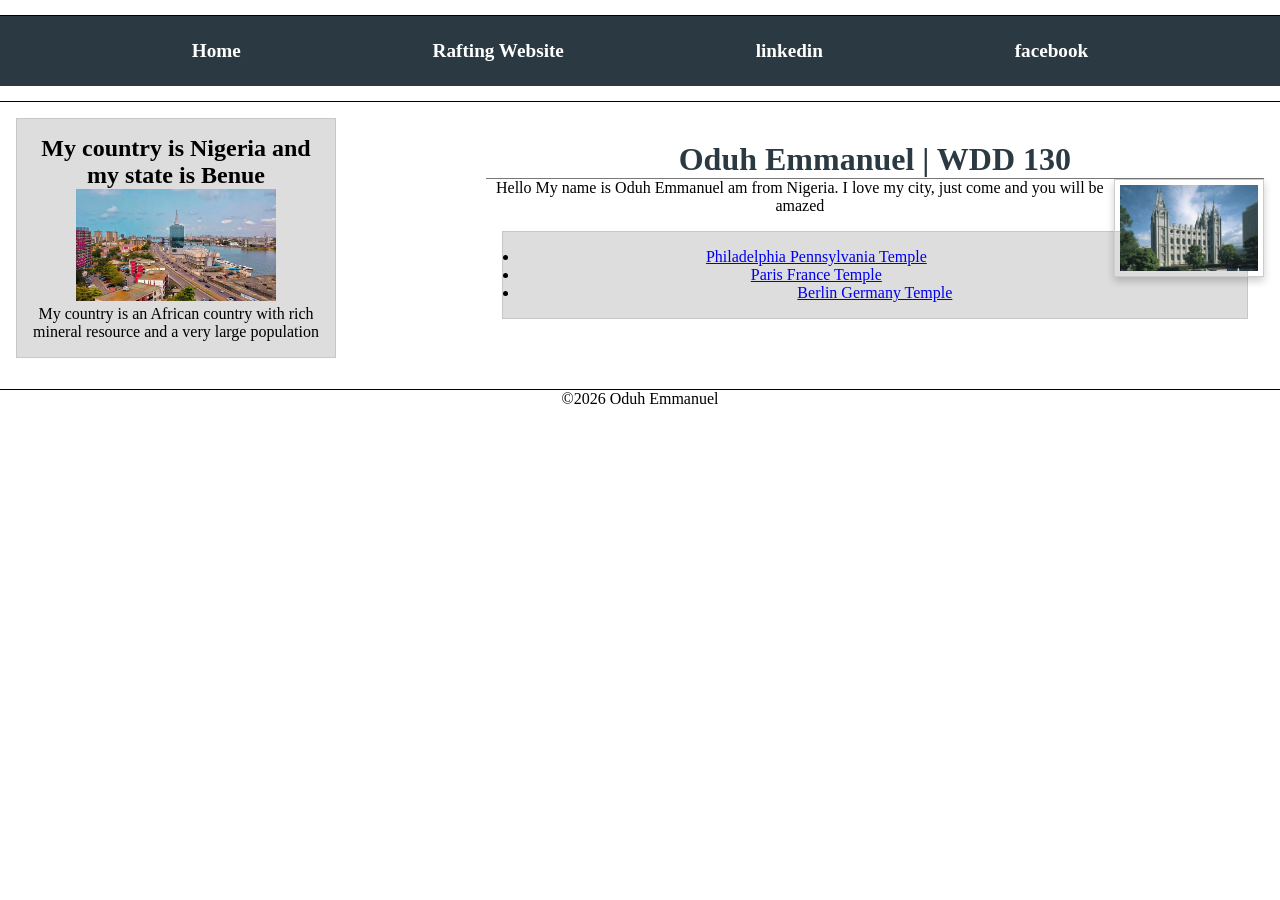
<file: index.html>
<!DOCTYPE html>
<html lang="en">

<head>
    <meta charset="UTF-8">
    <meta name="viewport" content="width=device-width, initial-scale=1.0">
    <title>WDD 130 | EMMANUEL ODUH</title>
    <meta name="description"
      content="Welcome to the personal homepage of Oduh Emmanuel, a WDD 130 student from Nigeria sharing insights about his city, culture, and background.">
    <meta name="author" content="Emmanuel Oduh">
    <link rel="stylesheet" href="styles/styles.css">
</head>

<body>
    <header>
        <nav>
            <a href="#">Home</a>
            <a href="wwr/">Rafting Website</a>
            <a href="https://www.linkedin.com/in/emmanuel-oduh-33a767352/">linkedin</a>
            <a href="https://facebook.com">facebook</a>
        </nav>
    </header>
    <div class="grid">
        <main>
            <h1>Oduh Emmanuel | WDD 130</h1>
            <img src="images/profile.jpg" alt="The Salt Lake Temple.">
            <p>Hello My name is Oduh Emmanuel am from Nigeria. I love my city, just come and you
                will
                be amazed</p>
            <ul class="box">
                <li><a href="https://www.churchofjesuschrist.org/temples/details/philadelphia-pennsylvania-temple"
                      target="_blank" rel="noopener">Philadelphia Pennsylvania Temple</a></li>
                <li><a href="https://www.churchofjesuschrist.org/temples/details/paris-france-temple"
                      target="_blank" rel="noopener">Paris France Temple</a></li>
                <li><a href="https://www.churchofjesuschrist.org/temples/details/berlin-germany-temple"
                      target="_blank" rel="noopener">Berlin Germany Temple</a></li>
            </ul>
        </main>
        <aside class="box">
            <h2>My country is Nigeria and my state is Benue</h2>
            <img src="images/nigeria_picture.jpg" alt="A picture of my country">
            <p>My country is an African country with rich mineral resource and a very large
                population
            </p>
        </aside>
    </div>

    <footer>
        <p>©2026 Oduh Emmanuel</p>
    </footer>
</body>

</html>
</file>
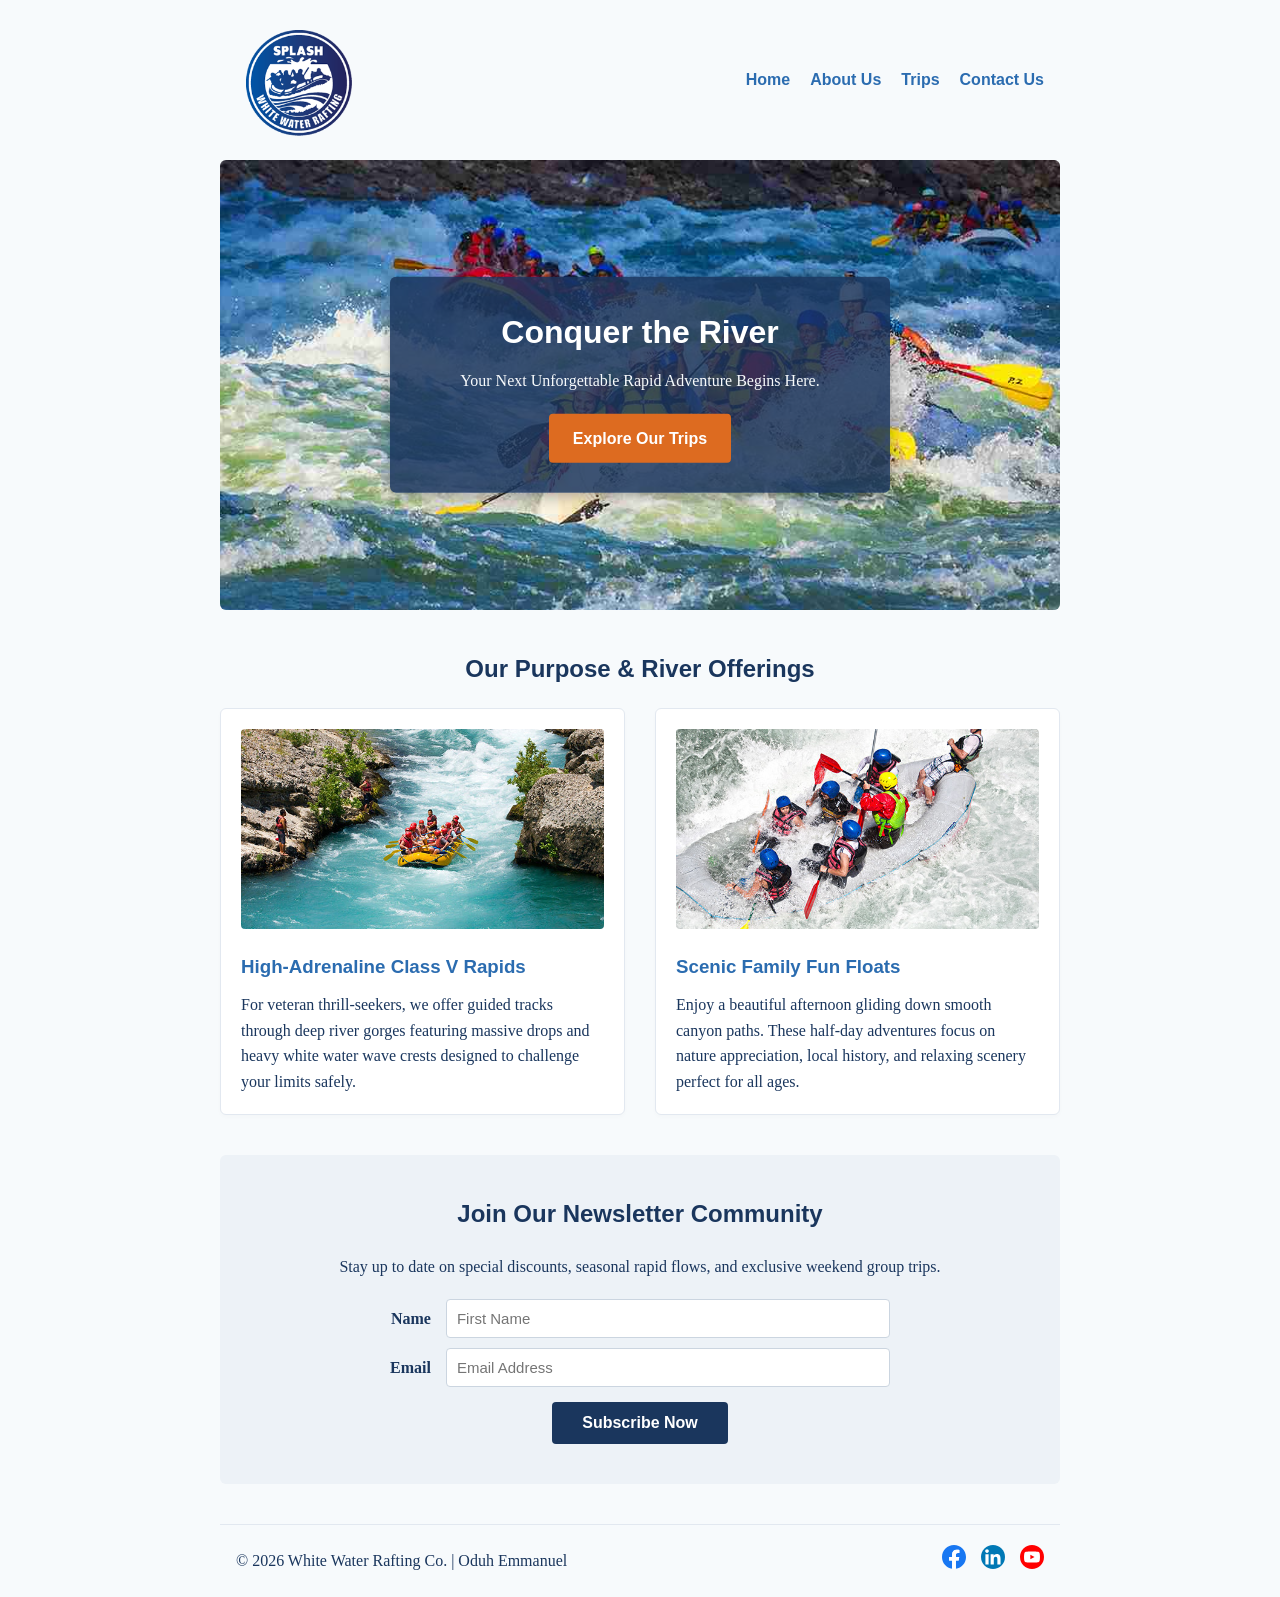
<file: wwr/index.html>
<!DOCTYPE html>
<html lang="en">

<head>
    <meta charset="UTF-8">
    <meta name="viewport" content="width=device-width, initial-scale=1.0">
    <title>Home | White Water Rafting Co.</title>
    <meta name="description"
      content="Experience the ultimate white water rafting thrills with White Water Rafting Co. Book your next river rapid journey, explore family packages, and conquer world-class rapids.">
    <meta name="author" content="Oduh Emmanuel">
    <link rel="stylesheet" href="styles/rafting.css">
</head>

<body>

    <!-- Shared Header Layout -->
    <header>
        <img src="images/logo.jpg" alt="White Water Rafting Logo">
        <nav>
            <ul>
                <li><a href="index.html">Home</a></li>
                <li><a href="about.html">About Us</a></li>
                <li><a href="trips.html">Trips</a></li>
                <li><a href="contact.html">Contact Us</a></li>
            </ul>
        </nav>
    </header>

    <!-- Main Content Section -->
    <main>

        <!-- Large Full-Width Hero Container -->
        <div class="hero-container">
            <img src="images/hero-bg.jpg"
              alt="Thrilling white water rafting river rapids background" class="hero-image">
            <div class="hero-box">
                <h1>Conquer the River</h1>
                <p>Your Next Unforgettable Rapid Adventure Begins Here.</p>
                <a href="trips.html" class="cta-button">Explore Our Trips</a>
            </div>
        </div>

        <!-- Multi-Column Layout Offerings Section -->
        <section class="offerings-section">
            <h2>Our Purpose & River Offerings</h2>

            <div class="offerings-grid">
                <div class="offering-card">
                    <img src="images/adventure1.jpg"
                      alt="Rafters tackling a massive drop on a rapid">
                    <h3>High-Adrenaline Class V Rapids</h3>
                    <p>For veteran thrill-seekers, we offer guided tracks through deep river gorges
                        featuring massive drops and heavy white water wave crests designed to
                        challenge your limits safely.</p>
                </div>

                <div class="offering-card">
                    <img src="images/adventure3.jpg"
                      alt="Families smiling while paddling through calm river channels">
                    <h3>Scenic Family Fun Floats</h3>
                    <p>Enjoy a beautiful afternoon gliding down smooth canyon paths. These half-day
                        adventures focus on nature appreciation, local history, and relaxing scenery
                        perfect for all ages.</p>
                </div>
            </div>
        </section>

        <!-- Newsletter Registration Form Segment -->
        <section class="newsletter-section">
            <div class="newsletter-box">
                <h2>Join Our Newsletter Community</h2>
                <p>Stay up to date on special discounts, seasonal rapid flows, and exclusive weekend
                    group trips.</p>
                <form action="#" method="post" class="newsletter-form">
                    <div class="newsletter-fields">
                        <label for="newsname">Name</label>
                        <input type="text" id="newsname" name="newsname" placeholder="First Name"
                          required>

                        <label for="newsemail">Email</label>
                        <input type="email" id="newsemail" name="newsemail"
                          placeholder="Email Address" required>
                    </div>
                    <button type="submit" class="newsletter-submit">Subscribe Now</button>
                </form>
            </div>
        </section>

    </main>

    <!-- Shared Footer Layout -->
    <footer>
        <p>&copy; 2026 White Water Rafting Co. | Oduh Emmanuel</p>
        <nav class="socialmedia">
            <a href="https://facebook.com">
                <img src="images/facebook.svg" alt="Facebook Icon">
            </a>
            <a href="https://linkedin.com">
                <img src="images/linkedin.svg" alt="LinkedIn Icon">
            </a>
            <a href="https://youtube.com">
                <img src="images/youtube.svg" alt="Instagram Icon">
            </a>
        </nav>
    </footer>

</body>

</html>
</file>
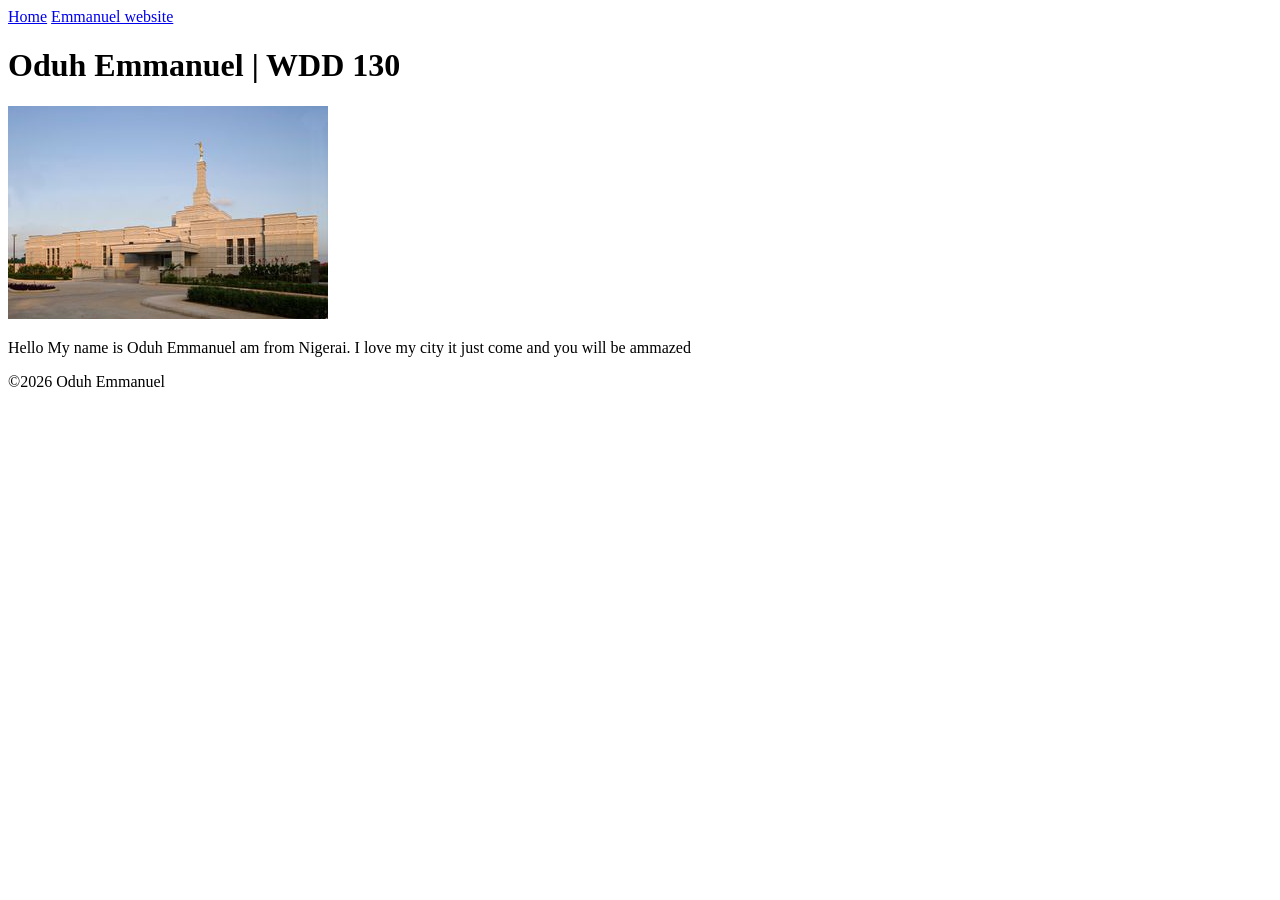
<file: week01/favorite-city.html>
<!DOCTYPE html>
<html lang="en">
<head>
    <meta charset="UTF-8">
    <meta name="viewport" content="width=device-width, initial-scale=1.0">
    <title>Oduh Emmanuel | WDD 130</title>
<body>
    <header>
        <nav>
            <a href="#">Home</a>
            <a href="wwr/">Emmanuel website</a>
        </nav>
    </header>
    <main>
        <h1>Oduh Emmanuel  | WDD 130</h1>
        <img src="images/aba-nigeria-temple.jpeg" alt="city image">
        <p>Hello My name is Oduh Emmanuel am from Nigerai. I love my city it just come and you will be ammazed</p>
    </main>
    <footer>
        <p>©2026 Oduh Emmanuel</p>
    </footer>
</body>
</html>
</file>
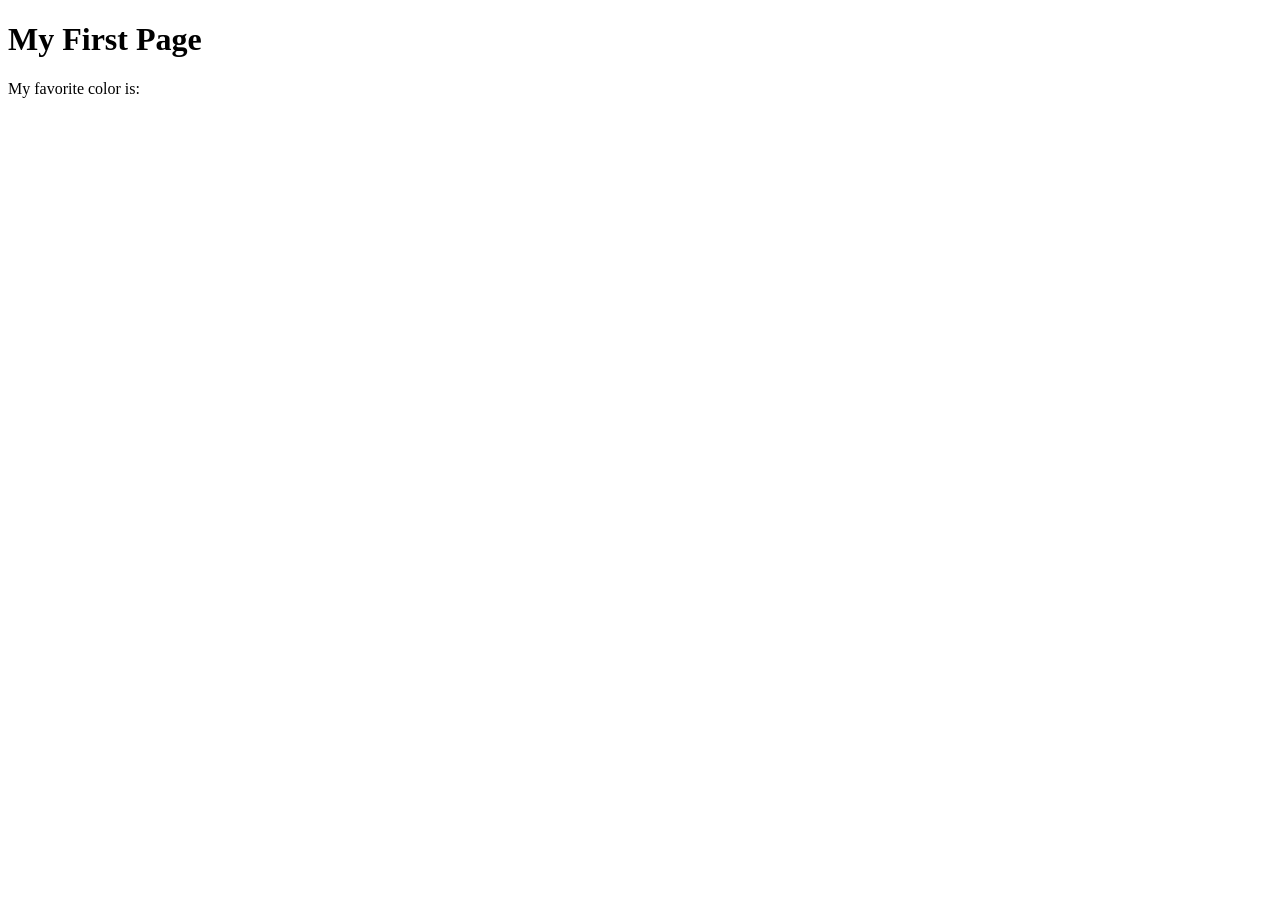
<file: week01/first-page.html>
<!DOCTYPE html>
<html lang="en">
<head>
    <meta charset="UTF-8">
    <meta name="viewport" content="width=device-width, initial-scale=1.0">
    <title>My First Page</title>
</head>
<body>
    <h1>My First Page</h1>
    <p>My favorite color is: </p>
</body>
</html>
</file>
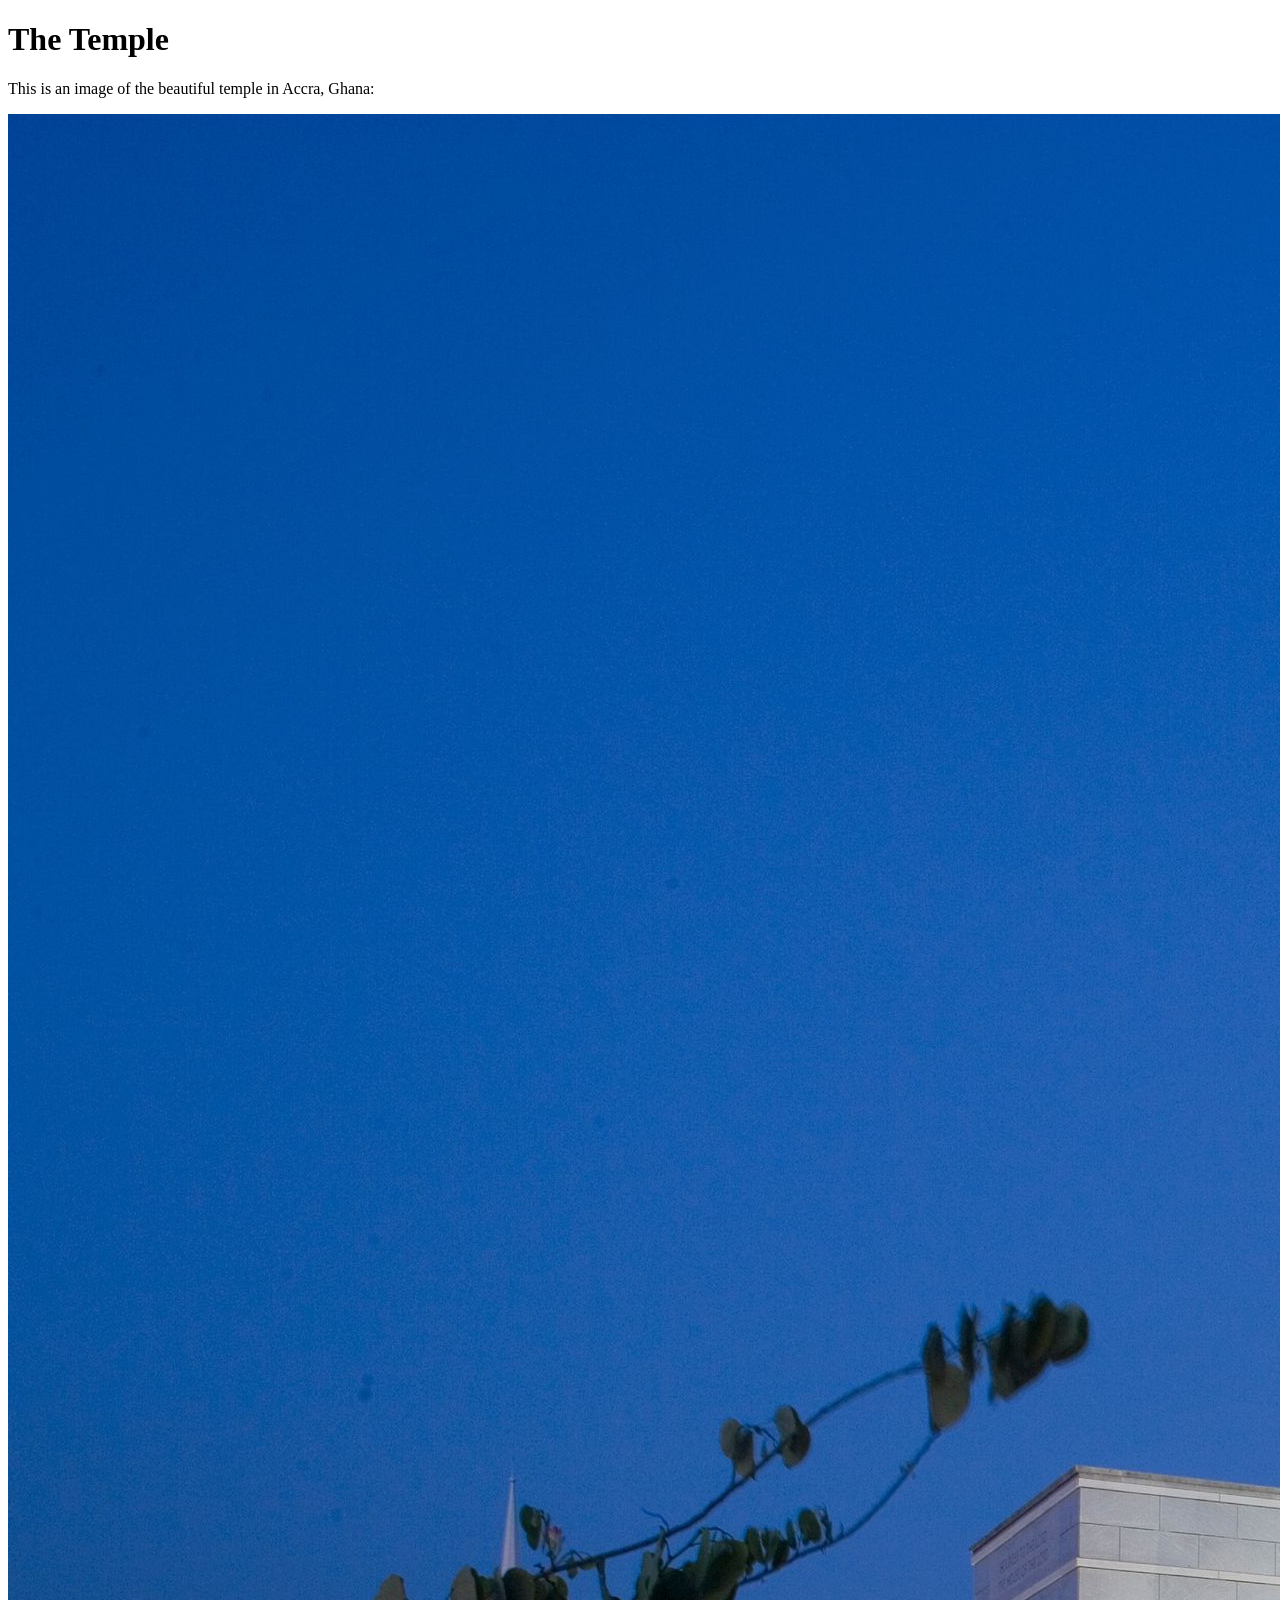
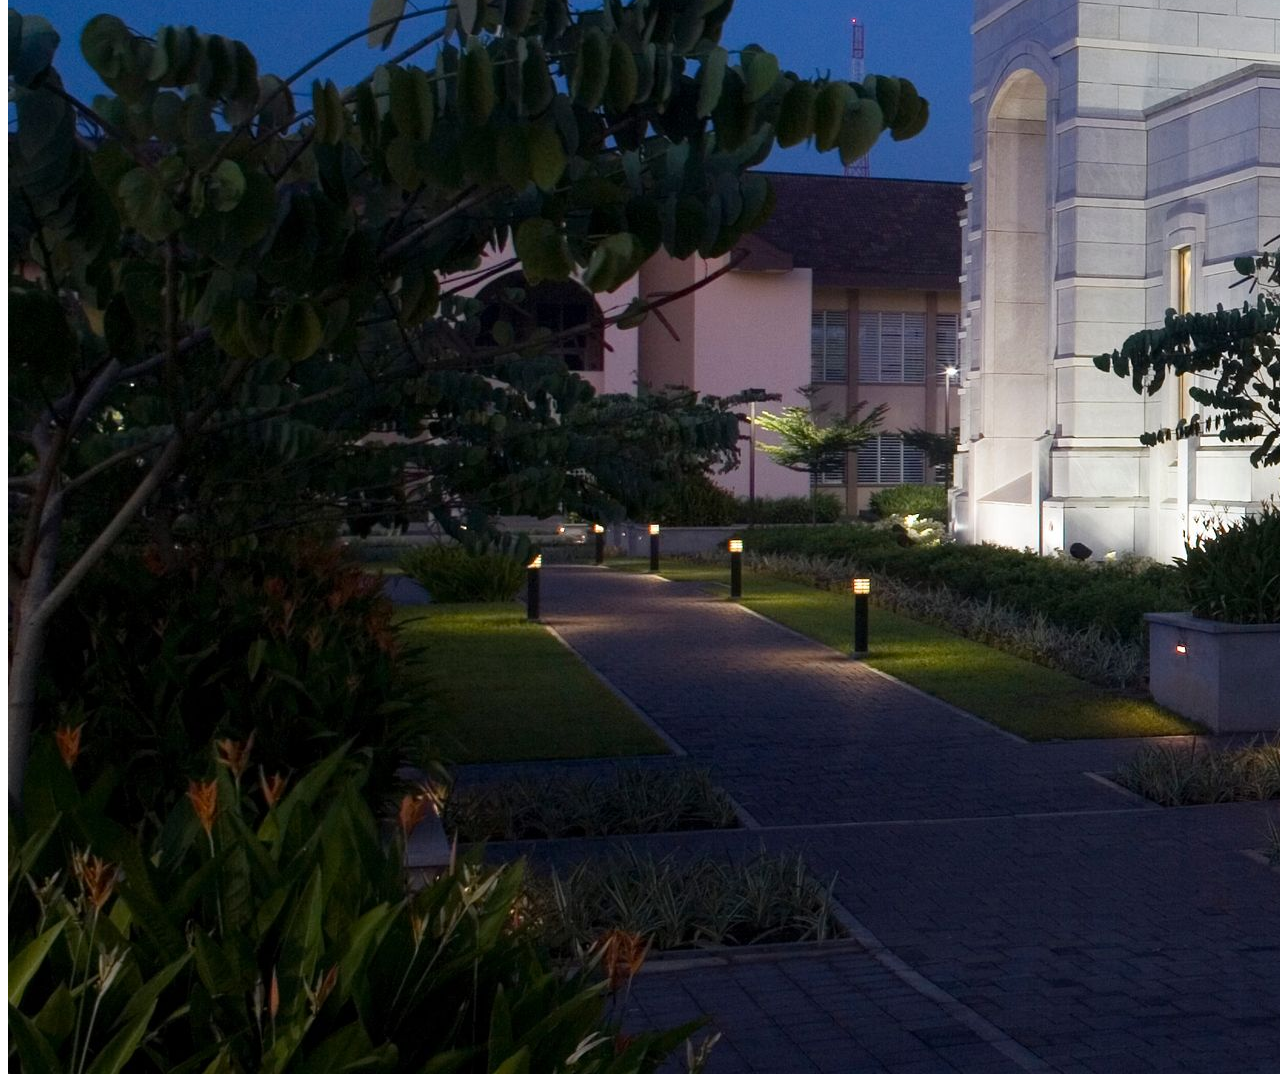
<file: week01/images.html>
<!DOCTYPE html>
<html lang="en">
<head>
    <meta charset="UTF-8">
    <meta name="viewport" content="width=device-width, initial-scale=1.0">
    <title>Temple Image</title>
</head>
<body>
    <h1>The Temple</h1>
    <p>This is an image of the beautiful temple in Accra, Ghana:</p>
    <img src="images/temple-large.jpeg" alt="The Accra Ghana Temple">
    
</body>
</html>
</file>
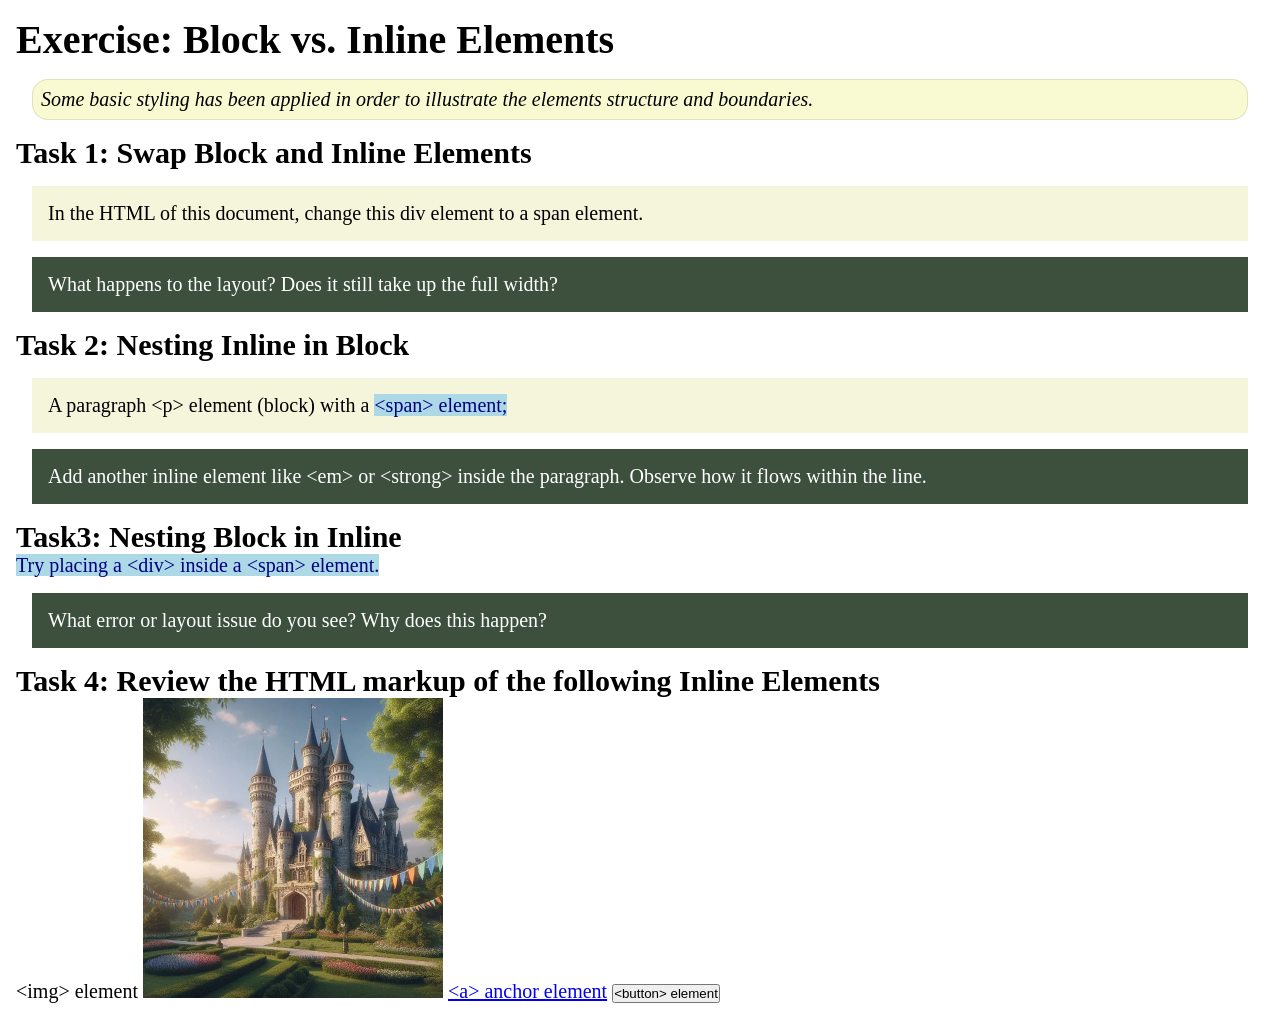
<file: week02/block-vs-inline.html>
<!DOCTYPE html>
<html lang="en">

<head>
    <meta charset="UTF-8">
    <meta name="viewport" content="width=device-width, initial-scale=1.0">
    <title>Exercise: Block vs. Inline Elements</title>
    <link rel="stylesheet" href="styles/block-vs-inline.css">
</head>

<body>
    <main>
        <h1>Exercise: Block vs. Inline Elements</h1>
        <p class="note">Some basic styling has been applied in order to illustrate the elements structure and
            boundaries.</p>

        <h2>Task 1: Swap Block and Inline Elements</h2>
        <div>In the HTML of this document, change this div element to a span element.</div>

        <p class="question">What happens to the layout? Does it still take up the full width?</p>

        <h2>Task 2: Nesting Inline in Block</h2>
        <p>A paragraph &lt;p&gt; element (block) with a <span>&lt;span&gt; element;</span></p>
        <p class="question">Add another inline element like &lt;em&gt; or &lt;strong&gt; inside the paragraph. Observe
            how it flows within the line.</p>

        <h2>Task3: Nesting Block in Inline</h2>
        <span>Try placing a &lt;div&gt; inside a &lt;span&gt; element.</span>
            <p class="question">What error or layout issue do you see? Why does this happen?</p>


            <h2>Task 4: Review the HTML markup of the following Inline Elements</h2>
        &lt;img&gt; element
        <img src="images/castle.webp" alt="placeholder image (images are inline)" width="300" height="300">
        <a href="https://churchofjesuschrist.org">&lt;a&gt; anchor element</a>
        <button type="button">&lt;button&gt; element</button>
    </main>
</body>

</html>
</file>
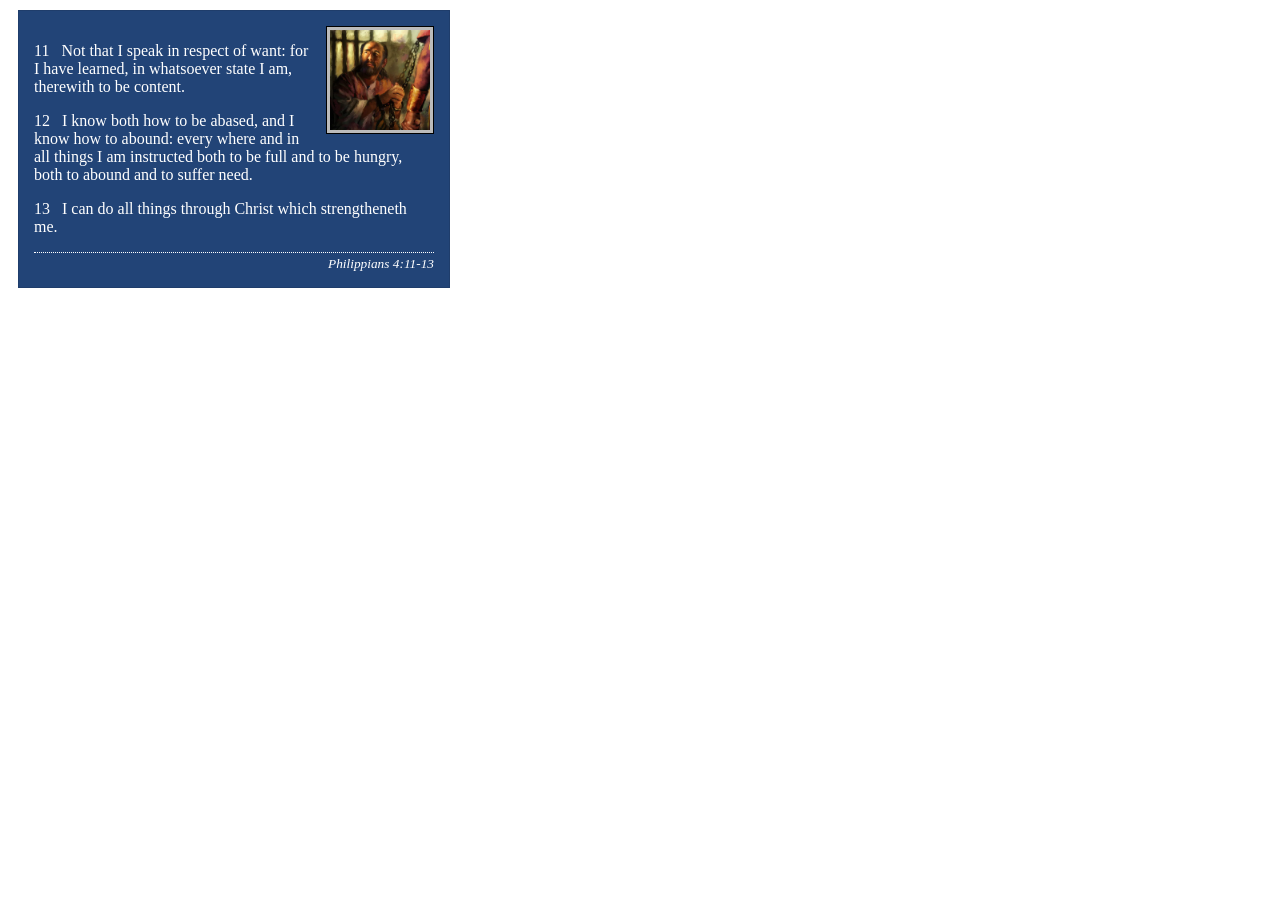
<file: week02/box-model-solution.html>
<!DOCTYPE html>
<html lang="en">
<head>
    <meta charset="UTF-8">
    <meta name="viewport" content="width=device-width, initial-scale=1.0">
    <title>Box Model Activity</title>
    <link rel="stylesheet" href="styles/box-model-solution.css">
</head>
<body>
    <main>
        <div class="callout">
            <img src="images/apostle-paul-imprisoned.webp" alt="Paul the Apostle - Imprisoned in Rome" width="200" height="200">
            <blockquote>
                <p>11 &nbsp; Not that I speak in respect of want: for I have learned, in whatsoever state I am, therewith to be content.</p>
                <p>12 &nbsp; I know both how to be abased, and I know how to abound: every where and in all things I am instructed both to be full and to be hungry, both to abound and to suffer need.</p>
                <p>13 &nbsp; I can do all things through Christ which strengtheneth me.</p>
            </blockquote>
            <cite>Philippians 4:11-13</cite>
        </div>
    </main>
</body>
</html>
</file>
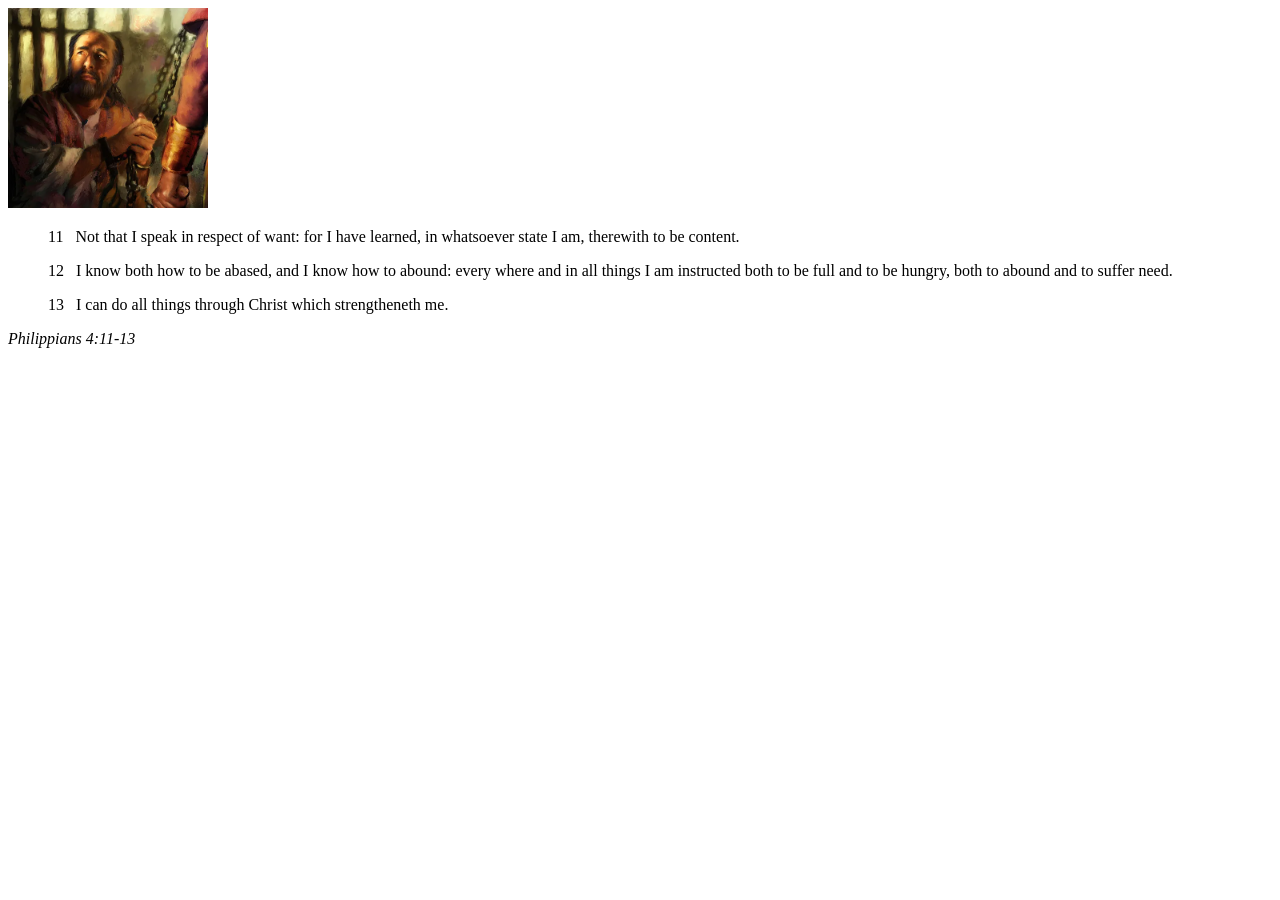
<file: week02/box-model.html>
<!DOCTYPE html>
<html lang="en">
<head>
    <meta charset="UTF-8">
    <meta name="viewport" content="width=device-width, initial-scale=1.0">
    <title>Box Model Activity</title>
</head>
<body>
    <main>
        <div class="callout">
            <img src="images/apostle-paul-imprisoned.webp" alt="Paul the Apostle - Imprisoned in Rome" width="200" height="200">
            <blockquote>
                <p>11 &nbsp; Not that I speak in respect of want: for I have learned, in whatsoever state I am, therewith to be content.</p>
                <p>12 &nbsp; I know both how to be abased, and I know how to abound: every where and in all things I am instructed both to be full and to be hungry, both to abound and to suffer need.</p>
                <p>13 &nbsp; I can do all things through Christ which strengtheneth me.</p>
            </blockquote>
            <cite>Philippians 4:11-13</cite>
        </div>
    </main>
</body>
</html>
</file>
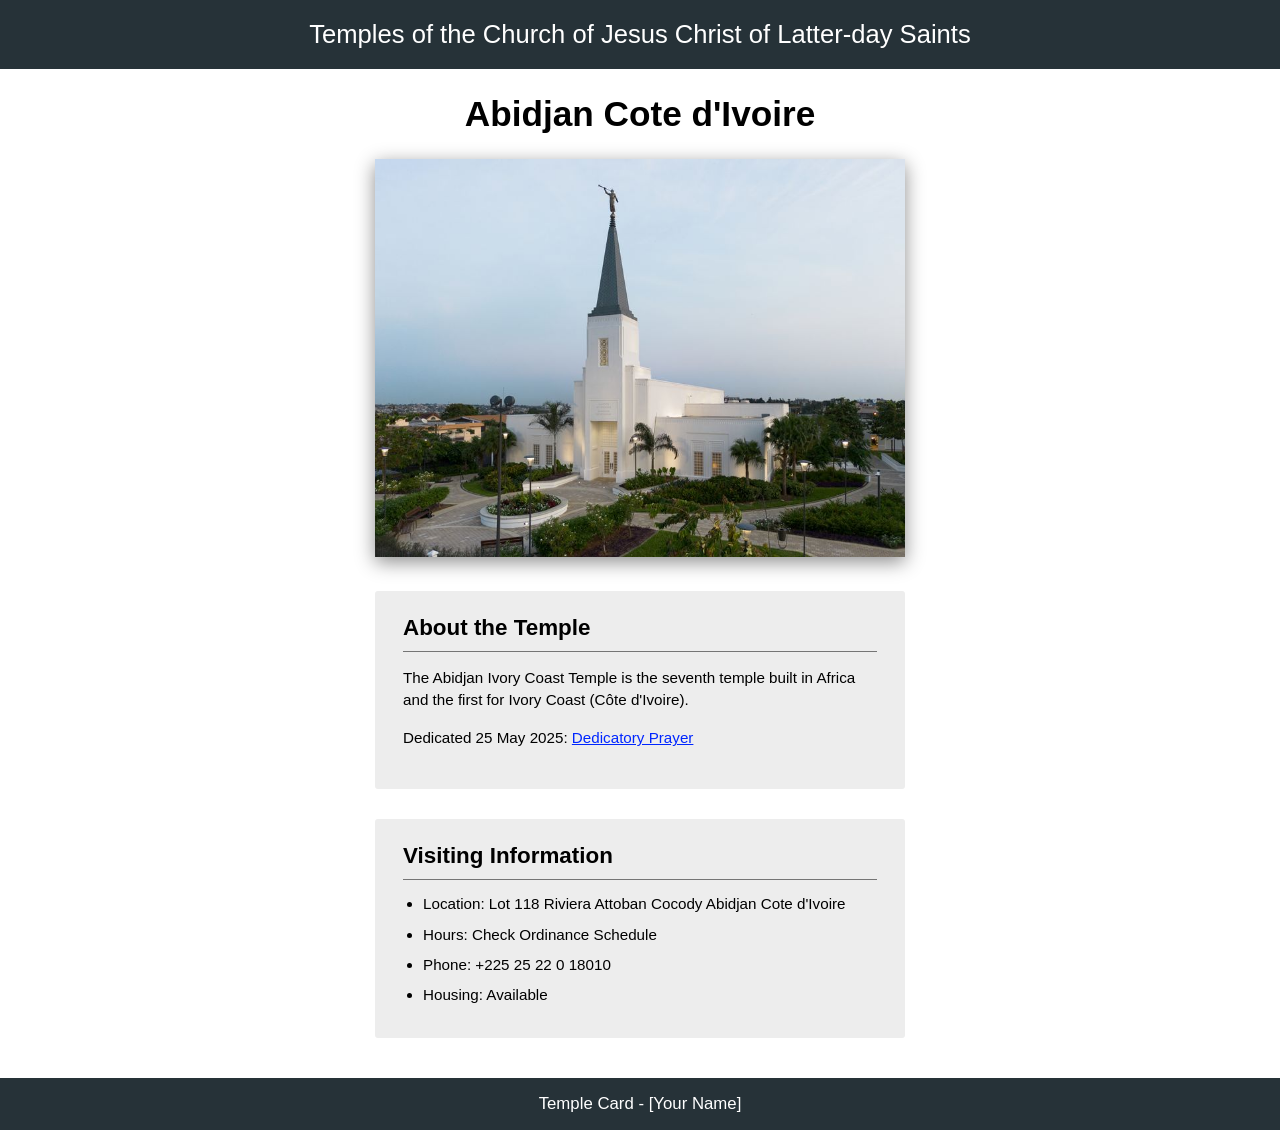
<file: week02/temple.html>
<!DOCTYPE html>
<html lang="en">

<head>
    <meta charset="UTF-8">
    <meta name="viewport" content="width=device-width, initial-scale=1.0">
    <title>Temple Card - Abidjan Cote d'Ivoire</title>
    <!-- 🔗 Linked the new CSS file as required by instructions -->
    <link rel="stylesheet" href="styles/temple.css">
</head>

<body>
    <header>
        <p>Temples of the Church of Jesus Christ of Latter-day Saints</p>
    </header>
    <main>
        <h1>Abidjan Cote d'Ivoire</h1>
        <picture>
            <img src="images/abidjan-ivory-coast.jpeg" alt="Abidjan Cote d'Ivoire Temple">
        </picture>
        <section>
            <h2>About the Temple</h2>
            <p>The Abidjan Ivory Coast Temple is the seventh temple built in Africa and the first
                for Ivory Coast (Côte
                d'Ivoire).</p>
            <p>Dedicated 25 May 2025: <a
                  href="https://www.churchofjesuschrist.org/temples/dedicatory-prayer/abidjan-ivory-coast-temple/2025-05-25?lang=eng"
                  target="_blank" rel="noopener noreferrer">Dedicatory Prayer</a></p>
        </section>
        <section>
            <h2>Visiting Information</h2>
            <ul>
                <li>Location: Lot 118 Riviera Attoban Cocody Abidjan Cote d'Ivoire</li>
                <li>Hours: Check Ordinance Schedule</li>
                <li>Phone: +225 25 22 0 18010</li>
                <li>Housing: Available</li>
            </ul>
        </section>
    </main>
    <footer>
        <p>Temple Card - [Your Name]</p>
    </footer>
</body>

</html>
</file>
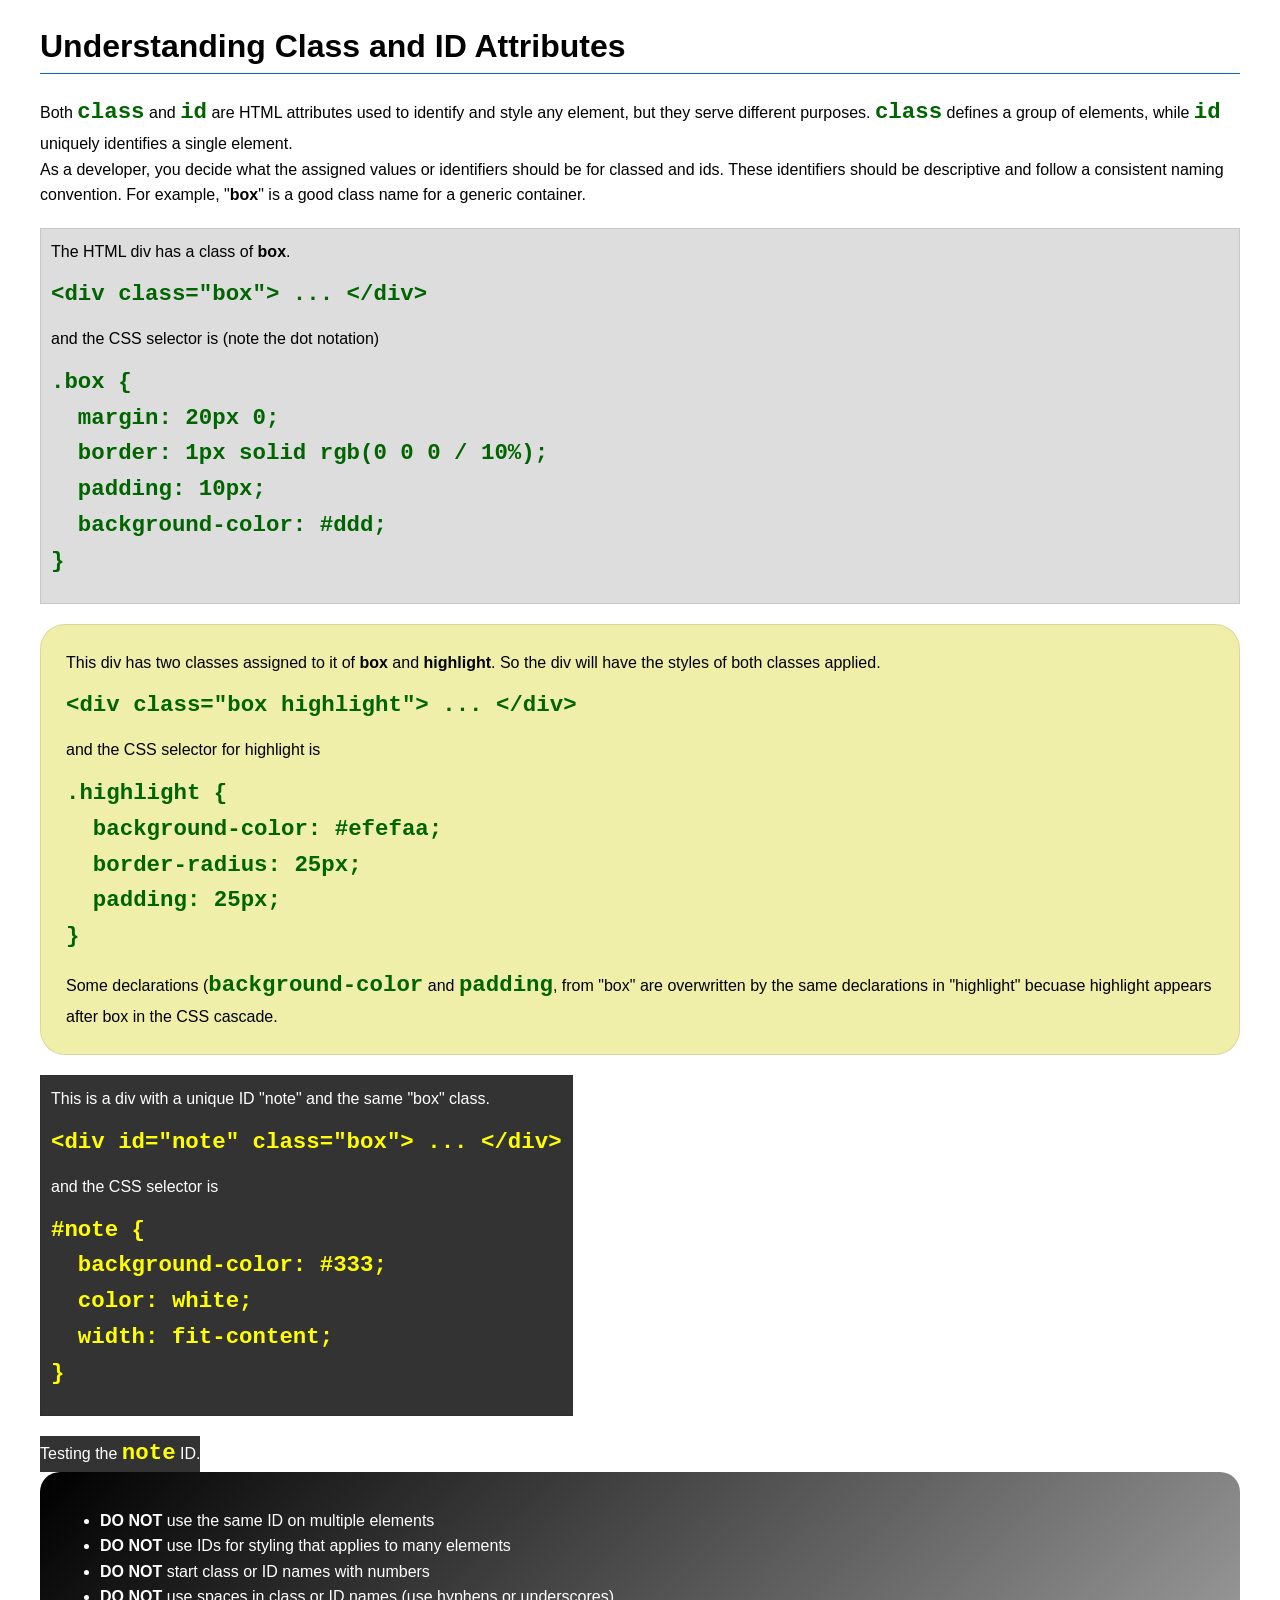
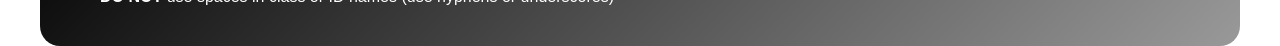
<file: week03/class-and-id.html>
<!DOCTYPE html>
<html lang="en">

<head>
    <meta charset="UTF-8">
    <meta name="viewport" content="width=device-width, initial-scale=1.0">
    <title>Class vs ID Attributes</title>
    <link rel="stylesheet" href="styles/class-and-id.css">
</head>

<body>
    <h1>Understanding Class and ID Attributes</h1>
    <p>Both <code>class</code> and <code>id</code> are HTML attributes used to identify and style any element, but they
        serve different purposes. <code>class</code> defines a group of elements, while <code>id</code> uniquely
        identifies a single element.</p>
    <p>As a developer, you decide what the assigned values or identifiers should be for classed and ids. These
        identifiers should be
        descriptive and follow a consistent naming convention. For example, "<strong>box</strong>" is a good class name
        for a generic container.</p>
    <div class="box">
        <p>The HTML div has a class of <strong>box</strong>.</p>
        <pre><code class="html">&lt;div class="box"&gt; ... &lt;/div&gt;</code></pre>
        and the CSS selector is (note the dot notation)
        <pre><code class="css">.box {
  margin: 20px 0;
  border: 1px solid rgb(0 0 0 / 10%);
  padding: 10px;
  background-color: #ddd; 
}</code></pre>
    </div>

    <div class="box highlight">
        <p>This div has two classes assigned to it of <strong>box</strong> and <strong>highlight</strong>. So the div
            will have the styles of both classes applied.</p>
        <pre><code class="html">&lt;div class="box highlight"&gt; ... &lt;/div&gt;</code></pre>
        and the CSS selector for highlight is
        <pre><code class="css">.highlight {
  background-color: #efefaa;
  border-radius: 25px;
  padding: 25px;
}</code></pre>
<p>Some declarations (<code>background-color</code> and <code>padding</code>, from "box" are overwritten by the same declarations in "highlight" becuase highlight appears after box in the CSS cascade.</p>
    </div>

    <div id="note" class="box">
        <p>This is a div with a unique ID "note" and the same "box" class.</p>
        <pre><code class="html">&lt;div id="note" class="box"&gt; ... &lt;/div&gt;</code></pre>
        and the CSS selector is
        <pre><code class="css">#note {
  background-color: #333;
  color: white;
  width: fit-content;
}</code></pre>
    </div>

    <div id="note">
        <p>Testing the <code>note</code> ID.</p>
    </div>

    <section id="best-practice">
        <ul>
            <li><strong>DO NOT</strong> use the same ID on multiple elements</li>
            <li><strong>DO NOT</strong> use IDs for styling that applies to many elements</li>
            <li><strong>DO NOT</strong> start class or ID names with numbers</li>
            <li><strong>DO NOT</strong> use spaces in class or ID names (use hyphens or underscores)</li>
        </ul>
    </section>




</body>

</html>
</file>
<file: styles/styles.css>
* {
    margin: 0;
    padding: 0;
    box-sizing: border-box;
}

:root {
    /* Colors */
    --primary-color: #2b3a42;
    --text-color: #333333;
    --light-bg: #eeeeee;
    --white: #ffffff;
    --border-color: #cccccc;
    --shadow-color: rgba(0, 0, 0, 0.2);

    /* Layout & Sizing */
    --padding-standard: 1rem;
    --margin-standard: 1rem;
}

nav {
    background-color: var(--primary-color);
    /* Custom background color */
    padding: var(--padding-standard);
    /* Padding rule */
    display: flex;
    justify-content: space-evenly;
    align-items: center;
}

nav a {
    color: var(--white);
    padding: 0.5rem var(--padding-standard);
    /* Padding rule */
    display: block;
    text-decoration: none;
    font-size: 1.2rem;
    font-weight: 700;
    color: #fff;
    /* shorthand for white*/
}

main {
    max-width: 840px;
}

h1 {
    color: var(--primary-color);
    /* Color declaration */
    border-bottom: 1px solid #777;
}

.grid {
    display: grid;
    align-items: center;
}

main {
    grid-column: 2/3;
    margin: 1rem;
}

aside {
    width: 20rem;
    position: relative;
    grid-column: 1/2;
    grid-row: 1/2;
}

main img {
    float: right;
    width: 150px;
    height: auto;
    border: 1px solid var(--border-color);
    padding: 5px;
    box-shadow: 0 4px 8px var(--shadow-color);
    /* Box-shadow declaration */
}

aside {
    width: 20rem;
    margin: var(--margin-standard);
    /* Margin declaration */
    border: 1px solid rgb(0 0 0 / 0.2);
    padding: var(--padding-standard);
    background-color: var(--light-bg);
    color: var(--text-color);
    text-align: center;
}

aside img {
    width: 200px;
    height: auto;
    /* Aspect ratio control height */
}

aside h1 {
    position: absolute;
    top: 47px;
    left: 150px;
}

p {
    padding: 0;
}

header,
.grid,
footer {
    margin-top: 15px;
    border-top: 1px solid #000000;
    text-align: center;
}

/* Class Selectors */
.box {
    margin: 1rem;
    border: 1px solid rgb(0 0 0 / 10%);
    padding: 1rem;
    background-color: #ddd;
    color: #000;
}
</file>
<file: wwr/styles/rafting.css>
/* ==========================================================================
   1. Root Variables Block with Curated High-Contrast Color Scheme
   ========================================================================== */
:root {
    --primary-color: #1a365d;
    /* Deep River Blue */
    --accent1-color: #2b6cb0;
    /* Clear Water Blue */
    --accent2-color: #dd6b20;
    /* Splash Orange */
    --light-bg: #f7fafc;
    /* Soft Off-White Background */
    --heading-font: 'Trebuchet MS', 'Lucida Sans Standard', Arial, sans-serif;
    --body-font: 'Georgia', Times, serif;
}

/* ==========================================================================
   2. Global Reset & Base Setup
   ========================================================================== */
* {
    margin: 0;
    padding: 0;
    box-sizing: border-box;
}

body {
    font-family: var(--body-font);
    color: var(--primary-color);
    background-color: var(--light-bg);
    line-height: 1.6;
}

/* Page Layout Containment & Centerization */
header,
main,
footer {
    width: 840px;
    margin: 0 auto;
}

/* ==========================================================================
   3. Header & Semantic Navigation Styling (Global)
   ========================================================================== */
header {
    display: flex;
    justify-content: space-between;
    align-items: center;
    padding: 20px 16px;
}

header > img {
    max-width: 120px;
    height: auto;
}

header nav ul {
    list-style: none;
    display: flex;
    gap: 20px;
}

header nav a {
    text-decoration: none;
    color: var(--accent1-color);
    font-family: var(--heading-font);
    font-weight: bold;
    font-size: 16px;
    transition: color 0.2s ease;
}

header nav a:hover {
    color: var(--accent2-color);
}

/* ==========================================================================
   4. Global Typography Utilities inside main
   ========================================================================== */
main h1 {
    font-family: var(--heading-font);
    margin-bottom: 15px;
}

main h2 {
    font-family: var(--heading-font);
    text-align: center;
    color: var(--primary-color);
    margin: 40px 0 20px 0;
    font-size: 24px;
}

/* ==========================================================================
   5. Index / Home Page Layout Style Implementations
   ========================================================================== */

/* Absolute Position Hero Block System */
.hero-container {
    position: relative;
    width: 100%;
    height: 450px;
    overflow: hidden;
    border-radius: 6px;
}

.hero-image {
    width: 100%;
    height: 100%;
    object-fit: cover;
}

.hero-box {
    position: absolute;
    top: 50%;
    left: 50%;
    transform: translate(-50%, -50%);
    background-color: rgba(26, 54, 93, 0.85);
    /* Semitransparent Primary */
    padding: 30px;
    border-radius: 6px;
    text-align: center;
    width: 80%;
    max-width: 500px;
    box-shadow: 0 4px 15px rgba(0, 0, 0, 0.3);
}

.hero-box h1 {
    color: #ffffff;
    font-size: 32px;
    margin-bottom: 10px;
}

.hero-box p {
    color: #f7fafc;
    font-size: 16px;
    margin-bottom: 20px;
}

.cta-button {
    display: inline-block;
    background-color: var(--accent2-color);
    color: white;
    text-decoration: none;
    font-family: var(--heading-font);
    font-weight: bold;
    padding: 12px 24px;
    border-radius: 4px;
    transition: background-color 0.2s ease;
}

.cta-button:hover {
    background-color: #c05621;
}

/* Grid Offerings Layout Box */
.offerings-section > p {
    text-align: center;
    max-width: 700px;
    margin: 0 auto 25px auto;
}

.offerings-grid {
    display: grid;
    grid-template-columns: 1fr 1fr;
    gap: 30px;
    margin-bottom: 40px;
}

.offering-card {
    background-color: white;
    border: 1px solid #e2e8f0;
    border-radius: 6px;
    overflow: hidden;
    padding: 20px;
    box-shadow: 0 2px 4px rgba(0, 0, 0, 0.02);
}

.offering-card img {
    width: 100%;
    height: 200px;
    object-fit: cover;
    border-radius: 4px;
    margin-bottom: 15px;
}

.offering-card h3 {
    font-family: var(--heading-font);
    margin-bottom: 10px;
    color: var(--accent1-color);
}

/* Nested Newsletter Form Section */
.newsletter-section {
    background-color: #edf2f7;
    border-radius: 6px;
    padding: 40px;
    margin: 40px 0;
    text-align: center;
}

.newsletter-box h2 {
    margin-top: 0;
}

.newsletter-box p {
    margin-bottom: 20px;
}

.newsletter-form {
    display: flex;
    flex-direction: column;
    align-items: center;
    gap: 15px;
    max-width: 500px;
    margin: 0 auto;
}

.newsletter-fields {
    display: grid;
    grid-template-columns: auto 1fr;
    gap: 10px;
    align-items: center;
    width: 100%;
}

.newsletter-fields label {
    font-weight: bold;
    text-align: right;
    padding-right: 5px;
}

.newsletter-fields input {
    padding: 10px;
    border: 1px solid #cbd5e0;
    border-radius: 4px;
    font-size: 15px;
    width: 100%;
}

.newsletter-submit {
    background-color: var(--primary-color);
    color: white;
    border: none;
    padding: 12px 30px;
    font-size: 16px;
    font-weight: bold;
    font-family: var(--heading-font);
    border-radius: 4px;
    cursor: pointer;
    transition: background-color 0.2s ease;
}

.newsletter-submit:hover {
    background-color: var(--accent1-color);
}

/* ==========================================================================
   6. Trips Page Specific Design Architecture Layouts
   ========================================================================== */

/* Top Conversion Call to Action Banner */
.trips-cta-banner {
    background-color: var(--primary-color);
    color: #ffffff;
    padding: 30px;
    border-radius: 6px;
    text-align: center;
    margin-top: 20px;
}

.trips-cta-banner h2 {
    color: #ffffff;
    margin: 0 0 10px 0;
}

.trips-cta-banner p {
    max-width: 650px;
    margin: 0 auto 20px auto;
}

.trips-contact-btn {
    display: inline-block;
    background-color: var(--accent2-color);
    color: white;
    text-decoration: none;
    font-family: var(--heading-font);
    font-weight: bold;
    padding: 12px 28px;
    border-radius: 4px;
    transition: background-color 0.2s ease;
}

.trips-contact-btn:hover {
    background-color: #c05621;
}

/* Detailed Grid Rows for Trip Card Profiles */
.trip-cards-grid {
    display: grid;
    grid-template-columns: 1fr;
    gap: 30px;
    margin-bottom: 40px;
}

.detailed-trip-card {
    display: grid;
    grid-template-columns: 250px 1fr;
    background-color: white;
    border: 1px solid #e2e8f0;
    border-radius: 6px;
    overflow: hidden;
    box-shadow: 0 2px 5px rgba(0, 0, 0, 0.03);
}

.detailed-trip-card img {
    width: 100%;
    height: 100%;
    min-height: 180px;
    object-fit: cover;
}

.trip-info {
    padding: 20px;
}

.trip-info h3 {
    font-family: var(--heading-font);
    color: var(--accent1-color);
    margin-bottom: 8px;
    font-size: 20px;
}

/* Table Information Outlining Rulesets */
.table-container {
    width: 100%;
    overflow-x: auto;
    margin-bottom: 40px;
}

.trips-data-table {
    width: 100%;
    border-collapse: collapse;
    background-color: white;
    border-radius: 6px;
    overflow: hidden;
    box-shadow: 0 2px 5px rgba(0, 0, 0, 0.02);
}

.trips-data-table th,
.trips-data-table td {
    padding: 14px 20px;
    text-align: left;
}

.trips-data-table th {
    background-color: var(--accent1-color);
    color: white;
    font-family: var(--heading-font);
    font-weight: bold;
}

.trips-data-table tbody tr {
    border-bottom: 1px solid #e2e8f0;
}

.trips-data-table tbody tr:last-child {
    border-bottom: none;
}

.trips-data-table tbody tr:nth-child(even) {
    background-color: #f7fafc;
}

/* ==========================================================================
   7. Contact Page Specific Extensions
   ========================================================================== */
.company-directory {
    text-align: center;
    margin-bottom: 30px;
}

.company-directory p {
    margin: 4px 0;
}

.contact-grid {
    display: flex;
    gap: 30px;
    margin-bottom: 40px;
}

.map-container,
.contact-form {
    flex: 1;
    width: 50%;
}

.map-container iframe {
    width: 100%;
    height: 100%;
    min-height: 400px;
    border: 0;
    border-radius: 4px;
}

.form-item {
    margin-bottom: 15px;
}

.form-item label {
    display: block;
    font-weight: bold;
    margin-bottom: 5px;
}

.form-item input[type="text"],
.form-item input[type="email"],
.form-item textarea {
    width: 100%;
    padding: 10px;
    border: 1px solid #cbd5e0;
    border-radius: 4px;
    font-family: inherit;
}

.form-fieldset {
    border: none;
    padding: 0;
    margin: 15px 0;
}

.form-fieldset legend {
    font-weight: bold;
    margin-bottom: 8px;
}

.radio-option,
.checkbox-option {
    display: flex;
    align-items: center;
    gap: 10px;
    margin-bottom: 8px;
}

.form-submit {
    width: 100%;
    background-color: var(--accent2-color);
    color: white;
    border: none;
    padding: 12px;
    font-size: 16px;
    font-weight: bold;
    border-radius: 4px;
    cursor: pointer;
    margin-top: 10px;
    transition: background-color 0.2s ease;
}

.form-submit:hover {
    background-color: #c05621;
}

.team-grid {
    display: flex;
    justify-content: space-between;
    gap: 20px;
    margin-bottom: 40px;
}

.team-card {
    flex: 1;
    text-align: center;
    background-color: white;
    padding: 15px;
    border-radius: 6px;
    box-shadow: 0 2px 4px rgba(0, 0, 0, 0.05);
}

.team-card img {
    width: 120px;
    height: 120px;
    border-radius: 50%;
    object-fit: cover;
    margin-bottom: 10px;
    background-color: #e2e8f0;
}

.team-card figcaption {
    font-size: 14px;
    line-height: 1.4;
}

footer {
    display: flex;
    justify-content: space-between;
    align-items: center;
    padding: 20px 16px;
    margin-top: 40px;
    border-top: 1px solid #e2e8f0;
}

.socialmedia {
    display: flex;
    gap: 15px;
}

.socialmedia img {
    width: 24px;
    height: 24px;
}
</file>
<file: week02/styles/block-vs-inline.css>
* {
    margin: 0;
    padding: 0;
}

body {
    font-size: 20px;
    margin: 1rem;
}

p,
div {
    background-color: beige;
    margin: 1rem;
    padding: 1rem;
}

span {
    color: navy;
    background-color: lightblue;
}

code {
    margin: 0;
    padding: 0;
    color: green;
    font-size: 1.2rem;
}

.note {
    font-style: italic;
    background-color: lightgoldenrodyellow;
    border-radius: 1rem;
    border: 1px solid rgb(0 0 0 / 10%);
    margin: 1rem;
    padding: .5rem;
}

.question {
    background-color: #3d503d;
    color: #fff;
}
</file>
<file: week02/styles/box-model-solution.css>
.callout {
    max-width: 400px;
    margin: 10px;
    border: 1px solid rgba(0, 0, 0, .1);
    padding: 15px;
    background-color: #247;
    color: #fff;
}

.callout img {
    float: right;
    margin: 0 0 10px 15px;
    border: 1px solid #000;
    padding: 3px;
    background-color: #bbb;
    width: 100px;
    height: auto;

}

blockquote {
    margin: 0;
}

cite {
    display: block;
    border-top: 1px dotted #fff;
    padding-top: 3px;
    text-align: right;
    font-size: smaller;
}
</file>
<file: week02/styles/temple.css>
/* Base Page Reset and Typography */
body {
    margin: 0;
    padding: 0;
    font-family: Arial, Helvetica, sans-serif;
    background-color: #ffffff;
    color: #000000;
}

/* Header Banner Layout */
header {
    background-color: #263238;
    color: #ffffff;
    text-align: center;
    padding: 1.25rem 0;
}

header p {
    margin: 0;
    font-size: 1.6rem;
}

/* Main Content Center Column */
main {
    max-width: 530px;
    margin: 25px auto;
    padding: 0 15px;
}

main h1 {
    text-align: center;
    font-size: 2.2rem;
    margin-top: 10px;
    margin-bottom: 25px;
}

/* Central Image Box and Drop Shadow styling */
picture {
    display: block;
    text-align: center;
    margin-bottom: 30px;
}

picture img {
    max-width: 100%;
    height: auto;
    box-shadow: 0 5px 18px rgba(0, 0, 0, 0.45);
}

/* Structured Section Cards */
section {
    background-color: #ededed;
    padding: 24px 28px;
    margin-bottom: 30px;
    border-radius: 3px;
}

section h2 {
    margin-top: 0;
    margin-bottom: 12px;
    font-size: 1.4rem;
    font-weight: bold;
    padding-bottom: 10px;
    border-bottom: 1px solid #757575;
}

section p {
    font-size: 0.95rem;
    line-height: 1.5;
    margin-bottom: 15px;
}

section a {
    color: #0026ff;
}

/* Information List inside Cards */
section ul {
    list-style-type: disc;
    padding-left: 20px;
    margin: 0;
}

section li {
    font-size: 0.95rem;
    line-height: 1.6;
    margin-bottom: 6px;
}

/* Footer Banner Layout */
footer {
    background-color: #263238;
    color: #ffffff;
    text-align: center;
    padding: 1rem 0;
    margin-top: 40px;
}

footer p {
    margin: 0;
    font-size: 1.05rem;
}
</file>
<file: week03/styles/class-and-id.css>
body {
    font-family: Arial, sans-serif;
    line-height: 1.6;
    margin: 0;
    padding: 0 40px;
}

h1 {
    border-bottom: 1px solid rgb(0 110 182);
    padding-bottom: 0;
}



p {
    margin: 0;
}

code {
    color: darkgreen;
    font-weight: 700;
    font-size: 1.4rem;
}

/* Class examples - can be reused */

.box {
    margin: 20px 0;
    border: 1px solid rgb(0 0 0 / 10%);
    padding: 10px;
    background-color: #ddd; /* this is shorthand for #dddddd */
}

.highlight {
    background-color: #efefaa;
    border-radius: 25px;
    padding: 25px;
}

/* ID examples - should be unique */

#note {
    background-color: #333;
    color: white;
    width: fit-content;
}

#note code {
    color: yellow;
}

#best-practice {
    background: linear-gradient(135deg, #000 0%, #999 100%);
    color: white;
    border-radius: 20px;
    padding: 20px
}
</file>
